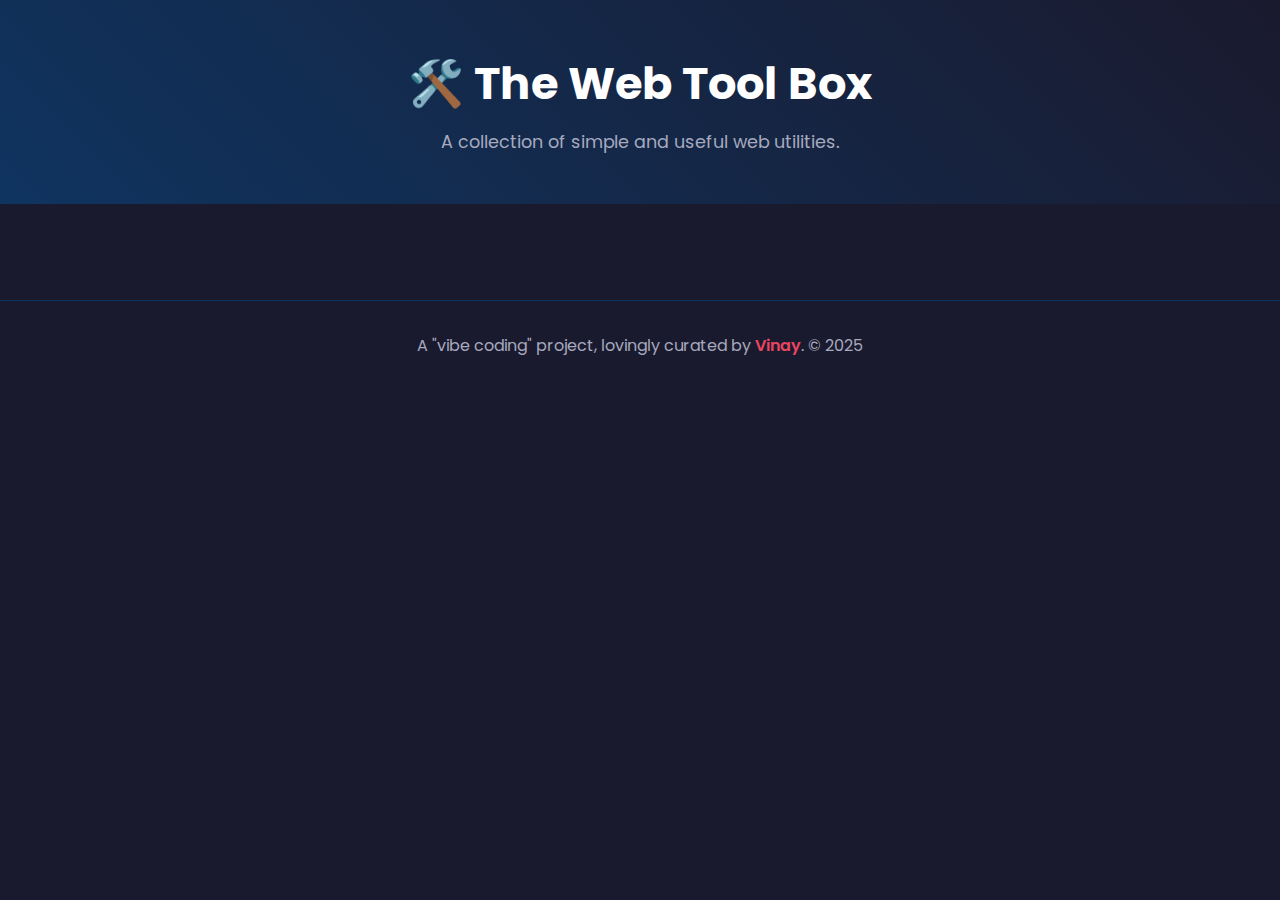
<file: index.html>
<!DOCTYPE html>
<html lang="en">
<head>
    <meta charset="UTF-8">
    <meta name="viewport" content="width=device-width, initial-scale=1.0">
    <title>The Web Tool Box</title>
    
    <link rel="preconnect" href="https://fonts.googleapis.com">
    <link rel="preconnect" href="https://fonts.gstatic.com" crossorigin>
    <link href="https://fonts.googleapis.com/css2?family=Poppins:wght@400;600;700&display=swap" rel="stylesheet">
    
    <link rel="stylesheet" href="style.css">
    
    <script src="script.js" defer></script>
</head>
<body>
    <header>
        <h1>🛠️ The Web Tool Box</h1>
        <p>A collection of simple and useful web utilities.</p>
    </header>

    <main>
        <div id="tool-container" class="tool-grid">
            </div>
    </main>

    <footer>
        <p>A "vibe coding" project, lovingly curated by <a href="https://www.linkedin.com/in/vinay-ghate/">Vinay</a>. © 2025</p>
    </footer>
</body>
</html>
</file>
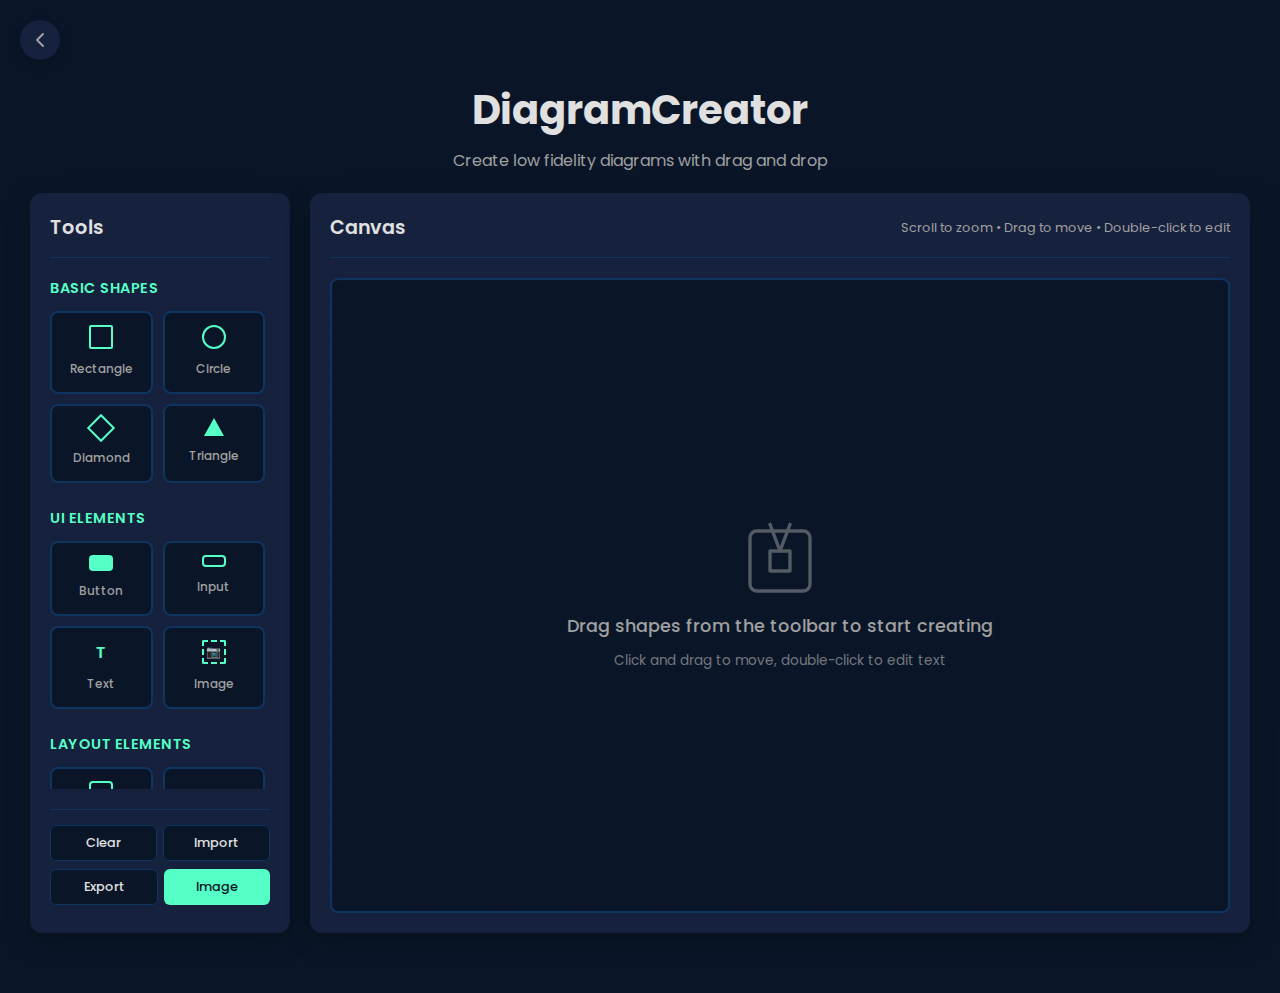
<file: DiagramCreator/index.html>
<!DOCTYPE html>
<html lang="en">
<head>
    <meta charset="UTF-8">
    <meta name="viewport" content="width=device-width, initial-scale=1.0">
    <title>DiagramCreator - Low Fidelity Diagram Tool</title>
    <link rel="stylesheet" href="style.css">
    <link rel="preconnect" href="https://fonts.googleapis.com">
    <link rel="preconnect" href="https://fonts.gstatic.com" crossorigin>
    <link href="https://fonts.googleapis.com/css2?family=Poppins:wght@400;600;700&family=Fira+Code:wght@400;500&display=swap" rel="stylesheet">
</head>
<body>
    <a href="../index.html" class="back-button" title="Back to Home">
        <svg xmlns="http://www.w3.org/2000/svg" width="24" height="24" viewBox="0 0 24 24" fill="none" stroke="currentColor" stroke-width="2" stroke-linecap="round" stroke-linejoin="round"><polyline points="15 18 9 12 15 6"></polyline></svg>
    </a>

    <div class="container">
        <div class="header">
            <h1>DiagramCreator</h1>
            <p class="subtitle">Create low fidelity diagrams with drag and drop</p>
        </div>

        <div class="main-content">
            <div class="toolbar-panel">
                <div class="panel-header">
                    <h2>Tools</h2>
                </div>
                
                <div class="tool-sections">
                    <div class="tool-section">
                        <h3>Basic Shapes</h3>
                        <div class="tool-grid">
                            <div class="tool-item" data-shape="rectangle" title="Rectangle">
                                <div class="shape-preview rectangle-preview"></div>
                                <span>Rectangle</span>
                            </div>
                            <div class="tool-item" data-shape="circle" title="Circle">
                                <div class="shape-preview circle-preview"></div>
                                <span>Circle</span>
                            </div>
                            <div class="tool-item" data-shape="diamond" title="Diamond">
                                <div class="shape-preview diamond-preview"></div>
                                <span>Diamond</span>
                            </div>
                            <div class="tool-item" data-shape="triangle" title="Triangle">
                                <div class="shape-preview triangle-preview"></div>
                                <span>Triangle</span>
                            </div>
                        </div>
                    </div>

                    <div class="tool-section">
                        <h3>UI Elements</h3>
                        <div class="tool-grid">
                            <div class="tool-item" data-shape="button" title="Button">
                                <div class="shape-preview button-preview"></div>
                                <span>Button</span>
                            </div>
                            <div class="tool-item" data-shape="input" title="Input Field">
                                <div class="shape-preview input-preview"></div>
                                <span>Input</span>
                            </div>
                            <div class="tool-item" data-shape="text" title="Text Label">
                                <div class="shape-preview text-preview">T</div>
                                <span>Text</span>
                            </div>
                            <div class="tool-item" data-shape="image" title="Image Placeholder">
                                <div class="shape-preview image-preview"></div>
                                <span>Image</span>
                            </div>
                        </div>
                    </div>

                    <div class="tool-section">
                        <h3>Layout Elements</h3>
                        <div class="tool-grid">
                            <div class="tool-item" data-shape="container" title="Container">
                                <div class="shape-preview container-preview"></div>
                                <span>Container</span>
                            </div>
                            <div class="tool-item" data-shape="header" title="Header">
                                <div class="shape-preview header-preview"></div>
                                <span>Header</span>
                            </div>
                            <div class="tool-item" data-shape="sidebar" title="Sidebar">
                                <div class="shape-preview sidebar-preview"></div>
                                <span>Sidebar</span>
                            </div>
                            <div class="tool-item" data-shape="footer" title="Footer">
                                <div class="shape-preview footer-preview"></div>
                                <span>Footer</span>
                            </div>
                            <div class="tool-item" data-shape="card" title="Card">
                                <div class="shape-preview card-preview"></div>
                                <span>Card</span>
                            </div>
                            <div class="tool-item" data-shape="modal" title="Modal">
                                <div class="shape-preview modal-preview"></div>
                                <span>Modal</span>
                            </div>
                            <div class="tool-item" data-shape="navbar" title="Navigation Bar">
                                <div class="shape-preview navbar-preview"></div>
                                <span>Navbar</span>
                            </div>
                            <div class="tool-item" data-shape="grid" title="Grid Layout">
                                <div class="shape-preview grid-preview"></div>
                                <span>Grid</span>
                            </div>
                        </div>
                    </div>

                    <div class="tool-section">
                        <h3>Connectors</h3>
                        <div class="tool-grid">
                            <div class="tool-item" data-shape="arrow" title="Arrow">
                                <div class="shape-preview arrow-preview"></div>
                                <span>Arrow</span>
                            </div>
                            <div class="tool-item" data-shape="line" title="Line">
                                <div class="shape-preview line-preview"></div>
                                <span>Line</span>
                            </div>
                        </div>
                    </div>
                </div>

                <div class="tool-controls">
                    <div class="control-row">
                        <button id="clear-canvas" class="control-btn secondary">Clear</button>
                        <input type="file" id="import-file" accept=".json" style="display: none;">
                        <button id="import-btn" class="control-btn secondary">Import</button>
                    </div>
                    <div class="control-row">
                        <button id="export-btn" class="control-btn secondary">Export</button>
                        <button id="export-image-btn" class="control-btn primary">Image</button>
                    </div>
                </div>
            </div>

            <div class="canvas-panel">
                <div class="panel-header">
                    <h2>Canvas</h2>
                    <div class="canvas-info">
                        <small>Scroll to zoom • Drag to move • Double-click to edit</small>
                    </div>
                </div>
                
                <div id="canvas-container">
                    <svg id="diagram-canvas" width="100%" height="100%">
                        <defs>
                            <pattern id="grid" width="20" height="20" patternUnits="userSpaceOnUse">
                                <path d="M 20 0 L 0 0 0 20" fill="none" stroke="#0f3460" stroke-width="0.5" opacity="0.3"/>
                            </pattern>
                            <marker id="arrowhead" markerWidth="10" markerHeight="7" refX="9" refY="3.5" orient="auto">
                                <polygon points="0 0, 10 3.5, 0 7" fill="#56ffc5" />
                            </marker>
                        </defs>
                        <rect width="100%" height="100%" fill="url(#grid)" />
                    </svg>
                    
                    <div id="canvas-placeholder">
                        <svg xmlns="http://www.w3.org/2000/svg" width="80" height="80" viewBox="0 0 24 24" fill="none" stroke="currentColor" stroke-width="1" stroke-linecap="round" stroke-linejoin="round">
                            <rect x="3" y="3" width="18" height="18" rx="2" ry="2"></rect>
                            <path d="M9 9h6v6h-6z"></path>
                            <path d="m9 1 3 8 3-8"></path>
                        </svg>
                        <p>Drag shapes from the toolbar to start creating</p>
                        <small>Click and drag to move, double-click to edit text</small>
                    </div>
                </div>
            </div>
        </div>

        <div class="properties-panel" id="properties-panel">
            <div class="panel-header">
                <h3>Properties</h3>
                <button id="close-properties" class="close-btn">&times;</button>
            </div>
            <div class="properties-content">
                <div class="property-group">
                    <label for="element-text">Text:</label>
                    <input type="text" id="element-text" placeholder="Enter text...">
                </div>
                <div class="property-group">
                    <label for="element-color">Color:</label>
                    <select id="element-color">
                        <option value="#56ffc5">Green</option>
                        <option value="#4d54ff">Blue</option>
                        <option value="#ff5c5c">Red</option>
                        <option value="#ffd700">Yellow</option>
                        <option value="#ff8c00">Orange</option>
                        <option value="#9370db">Purple</option>
                        <option value="#e0e0e0">White</option>
                    </select>
                </div>
                <div class="property-group">
                    <label for="element-size">Size:</label>
                    <input type="range" id="element-size" min="20" max="120" value="60" step="10">
                    <span id="size-value">60px</span>
                </div>
                <div class="property-group">
                    <label for="element-rotation">Rotation:</label>
                    <input type="range" id="element-rotation" min="0" max="360" value="0" step="15">
                    <span id="rotation-value">0°</span>
                </div>
                <div class="property-group" id="dimensions-group" style="display: none;">
                    <label for="element-width">Width:</label>
                    <input type="range" id="element-width" min="20" max="200" value="90" step="10">
                    <span id="width-value">90px</span>
                </div>
                <div class="property-group" id="height-group" style="display: none;">
                    <label for="element-height">Height:</label>
                    <input type="range" id="element-height" min="20" max="200" value="60" step="10">
                    <span id="height-value">60px</span>
                </div>
                <button id="delete-element" class="action-button secondary">Delete Element</button>
            </div>
        </div>
    </div>

    <script src="script.js"></script>
</body>
</html>
</file>
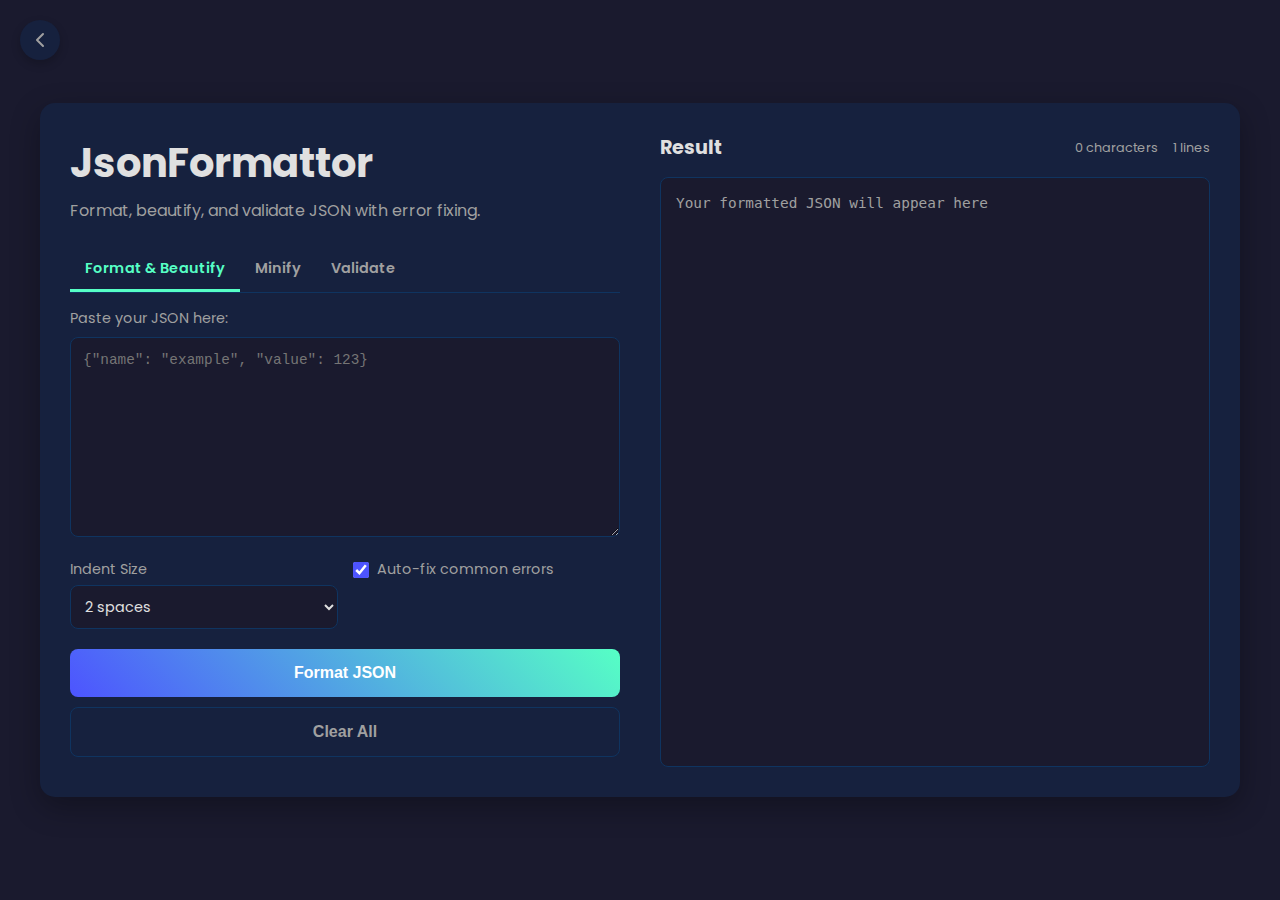
<file: JsonFormattor/index.html>
<!DOCTYPE html>
<html lang="en">
<head>
    <meta charset="UTF-8">
    <meta name="viewport" content="width=device-width, initial-scale=1.0">
    <title>JsonFormattor - JSON Formatter & Beautifier</title>
    <link rel="stylesheet" href="style.css">
    <link rel="preconnect" href="https://fonts.googleapis.com">
    <link rel="preconnect" href="https://fonts.gstatic.com" crossorigin>
    <link href="https://fonts.googleapis.com/css2?family=Poppins:wght@400;600&display=swap" rel="stylesheet">
</head>
<body>
    <a href="../index.html" class="back-button" title="Back to Home">
        <svg xmlns="http://www.w3.org/2000/svg" width="24" height="24" viewBox="0 0 24 24" fill="none" stroke="currentColor" stroke-width="2" stroke-linecap="round" stroke-linejoin="round"><polyline points="15 18 9 12 15 6"></polyline></svg>
    </a>

    <div class="container">
        <div class="card">
            <div class="controls">
                <h1>JsonFormattor</h1>
                <p class="subtitle">Format, beautify, and validate JSON with error fixing.</p>

                <div class="tabs">
                    <button class="tab-link active" data-tab="format-tab">Format & Beautify</button>
                    <button class="tab-link" data-tab="minify-tab">Minify</button>
                    <button class="tab-link" data-tab="validate-tab">Validate</button>
                </div>

                <div id="format-tab" class="tab-content active">
                    <label for="json-input">Paste your JSON here:</label>
                    <textarea id="json-input" placeholder='{"name": "example", "value": 123}'></textarea>
                </div>
                
                <div id="minify-tab" class="tab-content">
                    <label for="json-minify-input">Paste your JSON to minify:</label>
                    <textarea id="json-minify-input" placeholder='{"name": "example", "value": 123}'></textarea>
                </div>

                <div id="validate-tab" class="tab-content">
                    <label for="json-validate-input">Paste your JSON to validate:</label>
                    <textarea id="json-validate-input" placeholder='{"name": "example", "value": 123}'></textarea>
                </div>

                <div class="options-grid">
                    <div class="option-item">
                        <label for="indent-size">Indent Size</label>
                        <select id="indent-size">
                            <option value="2" selected>2 spaces</option>
                            <option value="4">4 spaces</option>
                            <option value="tab">Tab</option>
                        </select>
                    </div>
                    <div class="option-item">
                        <label>
                            <input type="checkbox" id="auto-fix" checked>
                            Auto-fix common errors
                        </label>
                    </div>
                </div>

                <div id="error-message" class="error-message"></div>
                <div id="success-message" class="success-message"></div>

                <button id="process-btn" class="action-button">Format JSON</button>
                <button id="copy-btn" class="action-button secondary hidden">Copy Result</button>
                <button id="clear-btn" class="action-button tertiary">Clear All</button>
            </div>

            <div class="output">
                <div class="output-header">
                    <h3>Result</h3>
                    <div class="stats">
                        <span id="char-count">0 characters</span>
                        <span id="line-count">0 lines</span>
                    </div>
                </div>
                <div id="json-output-container">
                    <pre id="json-output"><code>Your formatted JSON will appear here</code></pre>
                </div>
            </div>
        </div>
    </div>

    <script src="script.js"></script>
</body>
</html>
</file>
<file: style.css>
/* Using CSS variables for easy theme management */
:root {
    --bg-color: #1a1a2e;
    --primary-accent-color: #0f3460;
    --secondary-accent-color: #e94560;
    --text-color: #ffffff;
    --text-muted-color: #a7a9be;
    --block-shadow: 0 10px 20px rgba(0, 0, 0, 0.3);
    --border-radius: 16px;
}

/* Basic Reset & Global Styles */
* {
    margin: 0;
    padding: 0;
    box-sizing: border-box;
}

body {
    font-family: 'Poppins', sans-serif;
    background-color: var(--bg-color);
    color: var(--text-color);
    line-height: 1.6;
}

/* Header Styling */
header {
    text-align: center;
    padding: 3rem 1rem;
    background-image: linear-gradient(45deg, var(--primary-accent-color), var(--bg-color));
}

header h1 {
    font-size: 2.8rem;
    font-weight: 700;
    margin-bottom: 0.5rem;
}

header p {
    font-size: 1.1rem;
    color: var(--text-muted-color);
}

/* Main Content & Tool Grid Layout */
main {
    max-width: 1200px;
    margin: 0 auto;
    padding: 2rem 1rem;
}

.tool-grid {
    display: grid;
    grid-template-columns: repeat(auto-fit, minmax(250px, 1fr));
    gap: 2rem;
}

/* Individual Tool Block Styling */
.tool-block {
    aspect-ratio: 1 / 1;
    border-radius: var(--border-radius);
    overflow: hidden;
    position: relative;
    display: flex;
    flex-direction: column;
    justify-content: flex-end;
    background-size: cover;
    background-position: center;
    text-decoration: none;
    color: var(--text-color);
    box-shadow: var(--block-shadow);
    transition: transform 0.3s ease, box-shadow 0.3s ease;
}

.tool-block:hover {
    transform: scale(1.05);
    box-shadow: 0 15px 30px rgba(0, 0, 0, 0.5);
}

/* Gradient Overlay for Text Readability */
.tool-block::before {
    content: '';
    position: absolute;
    top: 0;
    left: 0;
    width: 100%;
    height: 100%;
    background: linear-gradient(to top, rgba(0, 0, 0, 0.9) 10%, transparent 60%);
    z-index: 1;
}

.block-content {
    padding: 1rem;
    position: relative;
    z-index: 2;
}

.block-content h2 {
    font-size: 1.6rem;
    font-weight: 700;
    margin-bottom: 0.2rem;
    text-shadow: 2px 2px 4px rgba(0,0,0,0.7);
}

.block-content p {
    font-size: 0.9rem;
    color: var(--text-muted-color);
    font-weight: 400;
    line-height: 1.4;
    text-shadow: 1px 1px 2px rgba(0,0,0,0.7);
}

/* Footer Styling */
footer {
    text-align: center;
    padding: 2rem 1rem;
    margin-top: 2rem;
    color: var(--text-muted-color);
    border-top: 1px solid var(--primary-accent-color);
}

footer a {
  color: var(--secondary-accent-color);
  text-decoration: none;
  font-weight: 600;
  transition: color 0.3s ease;
}

footer a:hover {
  color: var(--text-color);
  text-decoration: underline;
}
</file>
<file: DiagramCreator/style.css>
/* General Styling */
:root {
    --bg-dark: #0a1628;
    --card-bg: #16213e;
    --primary-color: #4d54ff;
    --secondary-color: #56ffc5;
    --text-light: #e0e0e0;
    --text-dark: #a0a0a0;
    --border-color: #0f3460;
    --error-color: #ff5c5c;
    --success-color: #4CAF50;
    --hover-bg: #1e2a4a;
}

* {
    margin: 0;
    padding: 0;
    box-sizing: border-box;
}

body {
    font-family: 'Poppins', sans-serif;
    background-color: var(--bg-dark);
    color: var(--text-light);
    min-height: 100vh;
    padding: 20px;
    overflow-x: hidden;
}

/* Back Button Styling */
.back-button {
    position: absolute;
    top: 20px;
    left: 20px;
    width: 40px;
    height: 40px;
    background-color: var(--card-bg);
    border-radius: 50%;
    display: flex;
    align-items: center;
    justify-content: center;
    text-decoration: none;
    box-shadow: 0 4px 10px rgba(0, 0, 0, 0.2);
    transition: all 0.3s ease;
    z-index: 1000;
}

.back-button svg {
    stroke: var(--text-dark);
    transition: stroke 0.3s ease;
}

.back-button:hover {
    background-color: var(--primary-color);
}

.back-button:hover svg {
    stroke: white;
}

/* Main Container */
.container {
    max-width: 1400px;
    margin: 0 auto;
    padding: 60px 10px 20px 10px;
}

.header {
    text-align: center;
    margin-bottom: 20px;
}

.header h1 {
    font-size: 2.5rem;
    color: var(--text-light);
    margin-bottom: 8px;
}

.subtitle {
    color: var(--text-dark);
    font-size: 1rem;
}

/* Main Content Layout */
.main-content {
    display: grid;
    grid-template-columns: 260px 1fr;
    gap: 20px;
    margin-bottom: 20px;
    height: calc(100vh - 160px);
    min-height: 600px;
}

/* Panel Styling */
.toolbar-panel,
.canvas-panel {
    background-color: var(--card-bg);
    border-radius: 12px;
    padding: 20px;
    box-shadow: 0 8px 25px rgba(0, 0, 0, 0.3);
    display: flex;
    flex-direction: column;
    overflow: hidden;
}

.panel-header {
    display: flex;
    justify-content: space-between;
    align-items: center;
    margin-bottom: 20px;
    padding-bottom: 15px;
    border-bottom: 1px solid var(--border-color);
}

.panel-header h2,
.panel-header h3 {
    color: var(--text-light);
    font-size: 1.2rem;
    font-weight: 600;
}

/* Toolbar Styling */
.tool-sections {
    flex: 1;
    overflow-y: auto;
    padding-right: 5px;
}

.tool-section {
    margin-bottom: 25px;
}

.tool-section h3 {
    color: var(--secondary-color);
    font-size: 0.9rem;
    font-weight: 600;
    margin-bottom: 12px;
    text-transform: uppercase;
    letter-spacing: 0.5px;
}

.tool-grid {
    display: grid;
    grid-template-columns: 1fr 1fr;
    gap: 10px;
}

.tool-item {
    background-color: var(--bg-dark);
    border: 2px solid var(--border-color);
    border-radius: 8px;
    padding: 12px 8px;
    text-align: center;
    cursor: grab;
    transition: all 0.3s ease;
    user-select: none;
}

.tool-item:hover {
    border-color: var(--secondary-color);
    background-color: var(--hover-bg);
    transform: translateY(-2px);
}

.tool-item:active {
    cursor: grabbing;
    transform: translateY(0);
}

.shape-preview {
    width: 24px;
    height: 24px;
    margin: 0 auto 6px;
    display: flex;
    align-items: center;
    justify-content: center;
}

.rectangle-preview {
    border: 2px solid var(--secondary-color);
    border-radius: 2px;
}

.circle-preview {
    border: 2px solid var(--secondary-color);
    border-radius: 50%;
}

.diamond-preview {
    width: 20px;
    height: 20px;
    border: 2px solid var(--secondary-color);
    transform: rotate(45deg);
}

.triangle-preview {
    width: 0;
    height: 0;
    border-left: 10px solid transparent;
    border-right: 10px solid transparent;
    border-bottom: 18px solid var(--secondary-color);
    border-radius: 0;
}

.button-preview {
    background-color: var(--secondary-color);
    border-radius: 4px;
    height: 16px;
}

.input-preview {
    border: 2px solid var(--secondary-color);
    border-radius: 4px;
    height: 12px;
}

.text-preview {
    color: var(--secondary-color);
    font-weight: 600;
    font-size: 16px;
}

.image-preview {
    border: 2px dashed var(--secondary-color);
    border-radius: 2px;
    position: relative;
}

.image-preview::after {
    content: "📷";
    position: absolute;
    top: 50%;
    left: 50%;
    transform: translate(-50%, -50%);
    font-size: 12px;
}

.arrow-preview {
    position: relative;
    height: 2px;
    background-color: var(--secondary-color);
    margin: 11px 4px;
}

.arrow-preview::after {
    content: "";
    position: absolute;
    right: -2px;
    top: -3px;
    width: 0;
    height: 0;
    border-left: 6px solid var(--secondary-color);
    border-top: 4px solid transparent;
    border-bottom: 4px solid transparent;
}

.line-preview {
    height: 2px;
    background-color: var(--secondary-color);
    margin: 11px 4px;
}

.container-preview {
    border: 2px solid var(--secondary-color);
    border-radius: 4px;
    position: relative;
}

.container-preview::after {
    content: "□";
    position: absolute;
    top: 50%;
    left: 50%;
    transform: translate(-50%, -50%);
    font-size: 10px;
    color: var(--secondary-color);
}

.header-preview {
    border: 2px solid var(--secondary-color);
    border-radius: 2px;
    height: 8px;
    margin: 8px 0;
}

.sidebar-preview {
    border: 2px solid var(--secondary-color);
    border-radius: 2px;
    width: 8px;
    height: 20px;
    margin: 2px auto;
}

.footer-preview {
    border: 2px solid var(--secondary-color);
    border-radius: 2px;
    height: 6px;
    margin: 9px 0;
}

.card-preview {
    border: 2px solid var(--secondary-color);
    border-radius: 4px;
    position: relative;
    background-color: rgba(86, 255, 197, 0.1);
}

.card-preview::after {
    content: "▢";
    position: absolute;
    top: 50%;
    left: 50%;
    transform: translate(-50%, -50%);
    font-size: 12px;
    color: var(--secondary-color);
}

.modal-preview {
    border: 2px solid var(--secondary-color);
    border-radius: 4px;
    position: relative;
    background-color: rgba(86, 255, 197, 0.2);
    box-shadow: 0 2px 4px rgba(86, 255, 197, 0.3);
}

.modal-preview::after {
    content: "⧉";
    position: absolute;
    top: 50%;
    left: 50%;
    transform: translate(-50%, -50%);
    font-size: 10px;
    color: var(--secondary-color);
}

.navbar-preview {
    border: 2px solid var(--secondary-color);
    border-radius: 2px;
    height: 10px;
    margin: 7px 0;
    position: relative;
}

.navbar-preview::after {
    content: "≡";
    position: absolute;
    top: 50%;
    right: 2px;
    transform: translateY(-50%);
    font-size: 8px;
    color: var(--secondary-color);
}

.grid-preview {
    border: 2px solid var(--secondary-color);
    border-radius: 2px;
    position: relative;
    background-image:
        linear-gradient(to right, var(--secondary-color) 1px, transparent 1px),
        linear-gradient(to bottom, var(--secondary-color) 1px, transparent 1px);
    background-size: 8px 8px;
    background-position: 0 0, 0 0;
}

.tool-item span {
    font-size: 0.75rem;
    color: var(--text-dark);
    font-weight: 500;
}

/* Tool Controls */
.tool-controls {
    margin-top: 20px;
    padding-top: 15px;
    border-top: 1px solid var(--border-color);
}

.control-row {
    display: flex;
    gap: 6px;
    margin-bottom: 8px;
}

.control-btn {
    flex: 1;
    padding: 8px 10px;
    border: none;
    border-radius: 6px;
    font-family: inherit;
    font-size: 0.8rem;
    font-weight: 500;
    cursor: pointer;
    transition: all 0.3s ease;
    text-align: center;
}

.control-btn.primary {
    background-color: var(--secondary-color);
    color: var(--bg-dark);
}

.control-btn.primary:hover {
    background-color: #4ae6b8;
}

.control-btn.secondary {
    background-color: var(--bg-dark);
    color: var(--text-light);
    border: 1px solid var(--border-color);
}

.control-btn.secondary:hover {
    background-color: var(--hover-bg);
    border-color: var(--secondary-color);
}

/* Canvas Styling */
.canvas-panel {
    position: relative;
}

.canvas-info {
    display: flex;
    align-items: center;
}

.canvas-info small {
    color: var(--text-dark);
    font-size: 0.8rem;
}

#canvas-container {
    flex: 1;
    position: relative;
    background-color: var(--bg-dark);
    border-radius: 8px;
    overflow: hidden;
    border: 2px solid var(--border-color);
}

#diagram-canvas {
    width: 100%;
    height: 100%;
    display: block;
}

#canvas-placeholder {
    position: absolute;
    top: 50%;
    left: 50%;
    transform: translate(-50%, -50%);
    text-align: center;
    color: var(--text-dark);
    pointer-events: none;
    display: flex;
    flex-direction: column;
    align-items: center;
    gap: 12px;
}

#canvas-placeholder svg {
    opacity: 0.5;
}

#canvas-placeholder p {
    font-size: 1.1rem;
    font-weight: 500;
}

#canvas-placeholder small {
    font-size: 0.85rem;
    opacity: 0.7;
}

/* Properties Panel */
.properties-panel {
    position: fixed;
    top: 50%;
    right: -320px;
    transform: translateY(-50%);
    width: 300px;
    background-color: var(--card-bg);
    border-radius: 12px;
    padding: 20px;
    box-shadow: 0 8px 25px rgba(0, 0, 0, 0.3);
    transition: right 0.3s ease;
    z-index: 1000;
    max-height: 80vh;
    overflow-y: auto;
}

.properties-panel.active {
    right: 20px;
}

.close-btn {
    background: none;
    border: none;
    color: var(--text-dark);
    font-size: 1.5rem;
    cursor: pointer;
    padding: 0;
    width: 24px;
    height: 24px;
    display: flex;
    align-items: center;
    justify-content: center;
    transition: color 0.3s ease;
}

.close-btn:hover {
    color: var(--text-light);
}

.properties-content {
    margin-top: 20px;
}

.property-group {
    margin-bottom: 20px;
}

.property-group label {
    display: block;
    color: var(--text-light);
    font-size: 0.9rem;
    font-weight: 500;
    margin-bottom: 6px;
}

.property-group input[type="text"],
.property-group select {
    width: 100%;
    padding: 10px 12px;
    background-color: var(--bg-dark);
    border: 2px solid var(--border-color);
    border-radius: 6px;
    color: var(--text-light);
    font-family: inherit;
    font-size: 0.9rem;
    transition: border-color 0.3s ease;
}

.property-group input[type="range"] {
    width: 100%;
    height: 6px;
    background: var(--border-color);
    border-radius: 3px;
    outline: none;
    -webkit-appearance: none;
    margin: 8px 0;
}

.property-group input[type="range"]::-webkit-slider-thumb {
    -webkit-appearance: none;
    appearance: none;
    width: 18px;
    height: 18px;
    background: var(--secondary-color);
    border-radius: 50%;
    cursor: pointer;
}

.property-group input[type="range"]::-moz-range-thumb {
    width: 18px;
    height: 18px;
    background: var(--secondary-color);
    border-radius: 50%;
    cursor: pointer;
    border: none;
}

.property-group span {
    display: inline-block;
    margin-top: 4px;
    font-size: 0.8rem;
    color: var(--text-dark);
    text-align: right;
    width: 100%;
}

.property-group input[type="text"]:focus,
.property-group select:focus,
.property-group input[type="range"]:focus {
    outline: none;
    border-color: var(--secondary-color);
}

/* Button Styling */
.action-button {
    width: 100%;
    padding: 10px 16px;
    border: none;
    border-radius: 6px;
    font-family: inherit;
    font-size: 0.9rem;
    font-weight: 500;
    cursor: pointer;
    transition: all 0.3s ease;
    text-align: center;
    text-decoration: none;
    display: inline-block;
}

.action-button.primary {
    background-color: var(--secondary-color);
    color: var(--bg-dark);
}

.action-button.primary:hover {
    background-color: #4ae6b8;
    transform: translateY(-1px);
}

.action-button.secondary {
    background-color: var(--bg-dark);
    color: var(--text-light);
    border: 2px solid var(--border-color);
}

.action-button.secondary:hover {
    background-color: var(--hover-bg);
    border-color: var(--secondary-color);
}

/* Responsive Design */
@media (max-width: 1024px) {
    .main-content {
        grid-template-columns: 250px 1fr;
    }

    .tool-grid {
        grid-template-columns: 1fr;
    }
}

@media (max-width: 768px) {
    body {
        padding: 10px;
    }

    .container {
        padding: 50px 5px 10px 5px;
    }

    .main-content {
        grid-template-columns: 1fr;
        height: auto;
    }

    .toolbar-panel {
        order: 2;
        height: 300px;
    }

    .canvas-panel {
        order: 1;
        height: 400px;
    }

    .properties-panel {
        position: fixed;
        top: auto;
        bottom: -100%;
        right: 10px;
        left: 10px;
        width: auto;
        transform: none;
        transition: bottom 0.3s ease;
    }

    .properties-panel.active {
        bottom: 10px;
        right: 10px;
    }

    .header h1 {
        font-size: 2rem;
    }
}

@media (max-width: 480px) {
    .header h1 {
        font-size: 1.8rem;
    }

    .tool-grid {
        gap: 8px;
    }

    .tool-item {
        padding: 10px 6px;
    }

    .canvas-panel {
        height: 350px;
    }
}

/* Custom Scrollbar */
.tool-sections::-webkit-scrollbar,
.properties-panel::-webkit-scrollbar {
    width: 6px;
}

.tool-sections::-webkit-scrollbar-track,
.properties-panel::-webkit-scrollbar-track {
    background: var(--bg-dark);
    border-radius: 3px;
}

.tool-sections::-webkit-scrollbar-thumb,
.properties-panel::-webkit-scrollbar-thumb {
    background: var(--border-color);
    border-radius: 3px;
}

.tool-sections::-webkit-scrollbar-thumb:hover,
.properties-panel::-webkit-scrollbar-thumb:hover {
    background: var(--text-dark);
}

/* Selection Highlight */
[data-element-id] {
    cursor: move;
}

[data-element-id]:hover {
    filter: drop-shadow(0 0 8px rgba(86, 255, 197, 0.5));
}

/* Animation for new elements */
@keyframes elementAppear {
    from {
        opacity: 0;
        transform: scale(0.8);
    }

    to {
        opacity: 1;
        transform: scale(1);
    }
}

.element-appear {
    animation: elementAppear 0.3s ease-out;
}
</file>
<file: JsonFormattor/style.css>
/* General Styling */
:root {
    --bg-dark: #1a1a2e;
    --card-bg: #16213e;
    --primary-color: #4d54ff;
    --secondary-color: #56ffc5;
    --text-light: #e0e0e0;
    --text-dark: #a0a0a0;
    --border-color: #0f3460;
    --error-color: #ff5c5c;
    --success-color: #4caf50;
    --warning-color: #ff9800;
}

* {
    margin: 0;
    padding: 0;
    box-sizing: border-box;
}

body {
    font-family: 'Poppins', sans-serif;
    background-color: var(--bg-dark);
    color: var(--text-light);
    display: flex;
    justify-content: center;
    align-items: center;
    min-height: 100vh;
    padding: 20px;
}

/* Back Button Styling */
.back-button {
    position: absolute;
    top: 20px;
    left: 20px;
    width: 40px;
    height: 40px;
    background-color: var(--card-bg);
    border-radius: 50%;
    display: flex;
    align-items: center;
    justify-content: center;
    text-decoration: none;
    box-shadow: 0 4px 10px rgba(0, 0, 0, 0.2);
    transition: all 0.3s ease;
}

.back-button svg {
    stroke: var(--text-dark);
    transition: stroke 0.3s ease;
}

.back-button:hover {
    background-color: var(--primary-color);
}

.back-button:hover svg {
    stroke: white;
}

/* Main Container and Card Layout */
.container {
    width: 100%;
    max-width: 1200px;
}

.card {
    background-color: var(--card-bg);
    border-radius: 15px;
    padding: 30px;
    box-shadow: 0 10px 30px rgba(0, 0, 0, 0.3);
    display: grid;
    grid-template-columns: 1fr 1fr;
    gap: 40px;
    align-items: start;
}

/* Left Side: Controls */
.controls h1 {
    font-size: 2.5rem;
    color: var(--text-light);
    margin-bottom: 5px;
}

.subtitle {
    color: var(--text-dark);
    margin-bottom: 25px;
}

/* Tabs */
.tabs {
    display: flex;
    margin-bottom: 15px;
    border-bottom: 1px solid var(--border-color);
}

.tab-link {
    padding: 10px 15px;
    cursor: pointer;
    border: none;
    background: none;
    color: var(--text-dark);
    font-family: 'Poppins', sans-serif;
    font-size: 0.9rem;
    font-weight: 600;
    transition: all 0.3s ease;
    border-bottom: 3px solid transparent;
}

.tab-link.active {
    color: var(--secondary-color);
    border-bottom-color: var(--secondary-color);
}

.tab-content {
    display: none;
}

.tab-content.active {
    display: block;
}

/* Input Fields */
label {
    display: block;
    font-size: 0.9rem;
    color: var(--text-dark);
    margin-bottom: 8px;
}

textarea {
    width: 100%;
    height: 200px;
    padding: 12px;
    margin-bottom: 15px;
    background-color: var(--bg-dark);
    border: 1px solid var(--border-color);
    border-radius: 8px;
    color: var(--text-light);
    font-family: 'Courier New', monospace;
    font-size: 0.9rem;
    resize: vertical;
    line-height: 1.4;
}

textarea:focus {
    outline: none;
    border-color: var(--primary-color);
}

select {
    width: 100%;
    padding: 10px;
    background-color: var(--bg-dark);
    border: 1px solid var(--border-color);
    border-radius: 8px;
    color: var(--text-light);
    font-family: 'Poppins', sans-serif;
    font-size: 0.9rem;
}

select:focus {
    outline: none;
    border-color: var(--primary-color);
}

/* Options Grid */
.options-grid {
    display: grid;
    grid-template-columns: 1fr 1fr;
    gap: 15px;
    margin-bottom: 20px;
}

.option-item {
    display: flex;
    flex-direction: column;
}

.option-item label {
    font-size: 0.9rem;
    color: var(--text-dark);
    margin-bottom: 5px;
    display: flex;
    align-items: center;
    gap: 8px;
}

input[type="checkbox"] {
    width: 16px;
    height: 16px;
    accent-color: var(--primary-color);
}

/* Messages */
.error-message,
.success-message {
    padding: 10px;
    border-radius: 6px;
    margin-bottom: 15px;
    font-size: 0.9rem;
    min-height: 20px;
    display: none;
}

.error-message {
    background-color: rgba(255, 92, 92, 0.1);
    border: 1px solid var(--error-color);
    color: var(--error-color);
}

.success-message {
    background-color: rgba(76, 175, 80, 0.1);
    border: 1px solid var(--success-color);
    color: var(--success-color);
}

.error-message.show,
.success-message.show {
    display: block;
}

/* Action Buttons */
.action-button {
    width: 100%;
    padding: 15px;
    border: none;
    border-radius: 8px;
    font-size: 1rem;
    font-weight: 600;
    cursor: pointer;
    transition: all 0.3s ease;
    margin-bottom: 10px;
}

#process-btn {
    background: linear-gradient(45deg, var(--primary-color), var(--secondary-color));
    color: white;
}

#process-btn:hover {
    opacity: 0.9;
}

.secondary {
    background-color: var(--border-color);
    color: var(--text-light);
}

.secondary:hover {
    background-color: #1f487e;
}

.tertiary {
    background-color: transparent;
    color: var(--text-dark);
    border: 1px solid var(--border-color);
}

.tertiary:hover {
    background-color: var(--border-color);
    color: var(--text-light);
}

/* Right Side: Output */
.output {
    display: flex;
    flex-direction: column;
    height: 100%;
}

.output-header {
    display: flex;
    justify-content: space-between;
    align-items: center;
    margin-bottom: 15px;
}

.output-header h3 {
    color: var(--text-light);
    font-size: 1.2rem;
}

.stats {
    display: flex;
    gap: 15px;
    font-size: 0.8rem;
    color: var(--text-dark);
}

#json-output-container {
    flex: 1;
    background-color: var(--bg-dark);
    border: 1px solid var(--border-color);
    border-radius: 8px;
    overflow: hidden;
    min-height: 400px;
    max-height: 600px;
    display: flex;
    flex-direction: column;
}

#json-output {
    flex: 1;
    width: 100%;
    margin: 0;
    padding: 15px;
    background-color: transparent;
    color: var(--text-light);
    font-family: 'Courier New', monospace;
    font-size: 0.9rem;
    line-height: 1.4;
    overflow: auto;
    white-space: pre-wrap;
    word-wrap: break-word;
    box-sizing: border-box;
}

#json-output code {
    color: var(--text-dark);
}

/* JSON Syntax Highlighting */
.json-key {
    color: #9cdcfe;
}

.json-string {
    color: #ce9178;
}

.json-number {
    color: #b5cea8;
}

.json-boolean {
    color: #569cd6;
}

.json-null {
    color: #569cd6;
}

.json-punctuation {
    color: var(--text-light);
}

/* Utility Classes */
.hidden {
    display: none;
}

/* Responsive Design for Mobile */
@media (max-width: 768px) {
    body {
        padding: 10px;
        padding-top: 70px;
    }
    
    .back-button {
        top: 15px;
        left: 15px;
    }

    .card {
        grid-template-columns: 1fr;
        padding: 20px;
        gap: 30px;
    }
    
    .controls h1 {
        font-size: 2rem;
        text-align: center;
    }

    .subtitle {
        text-align: center;
    }

    .options-grid {
        grid-template-columns: 1fr;
    }

    .tabs {
        flex-wrap: wrap;
    }

    .tab-link {
        flex: 1;
        min-width: 100px;
        text-align: center;
    }

    textarea {
        height: 150px;
    }

    #json-output {
        height: 300px;
    }

    .stats {
        flex-direction: column;
        gap: 5px;
        text-align: right;
    }
}

@media (max-width: 480px) {
    .output-header {
        flex-direction: column;
        align-items: flex-start;
        gap: 10px;
    }

    .stats {
        align-self: stretch;
        flex-direction: row;
        justify-content: space-between;
    }
}
</file>
